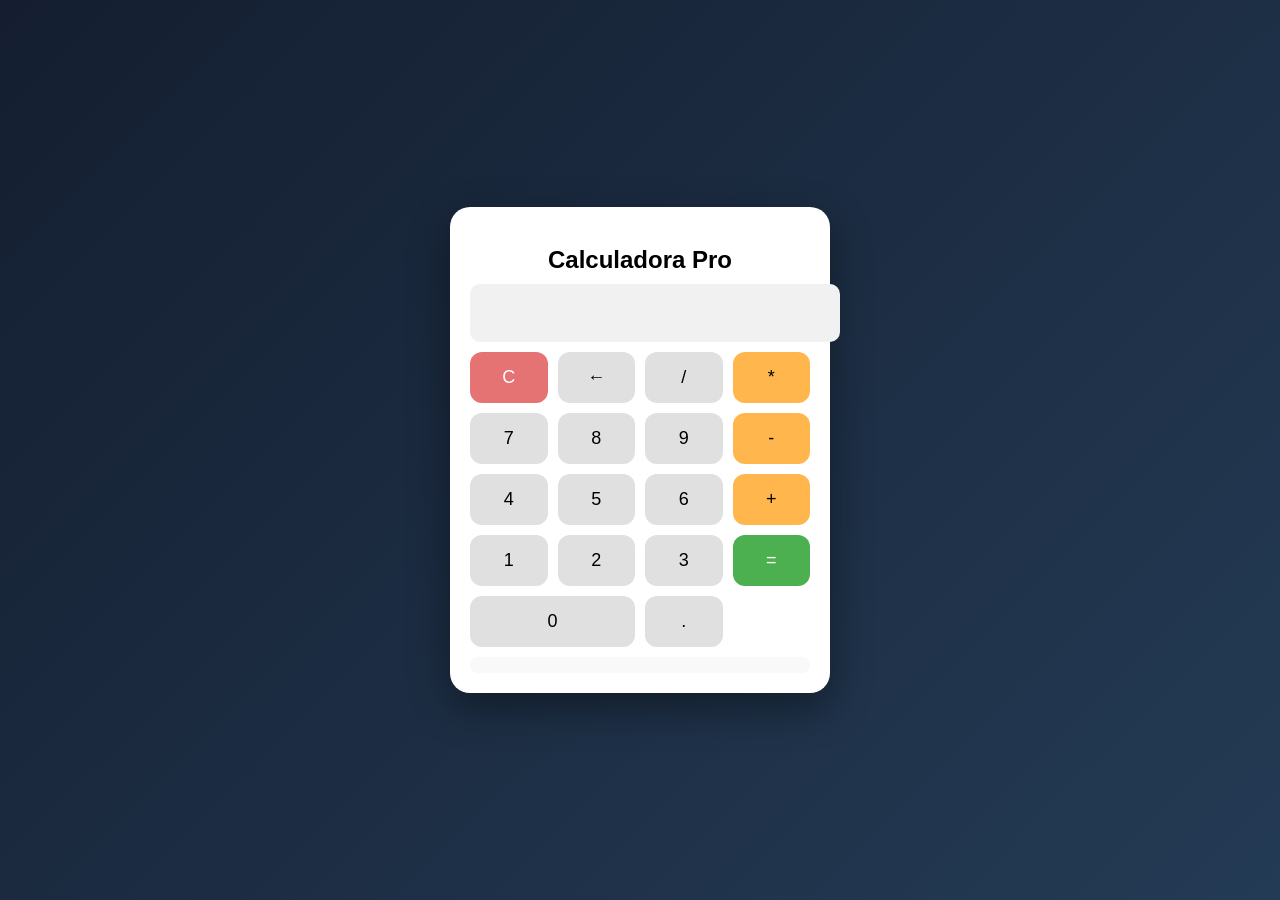
<file: calculadora.html>
<!DOCTYPE html>
<html lang="es">
<head>
<meta charset="UTF-8">
<title>Calculadora Pro</title>

<style>
body {
    margin: 0;
    font-family: Arial;
    background: linear-gradient(135deg, #141e30, #243b55);
    display: flex;
    justify-content: center;
    align-items: center;
    height: 100vh;
}

.app {
    background: #fff;
    width: 340px;
    border-radius: 20px;
    padding: 20px;
    box-shadow: 0 15px 40px rgba(0,0,0,0.4);
}

h2 {
    text-align: center;
    margin-bottom: 10px;
}

#pantalla {
    width: 100%;
    font-size: 24px;
    padding: 15px;
    border: none;
    background: #f1f1f1;
    border-radius: 10px;
    text-align: right;
    margin-bottom: 10px;
}

.botones {
    display: grid;
    grid-template-columns: repeat(4, 1fr);
    gap: 10px;
}

button {
    padding: 15px;
    font-size: 18px;
    border: none;
    border-radius: 12px;
    cursor: pointer;
    background: #e0e0e0;
    transition: 0.2s;
}

button:hover {
    background: #cfcfcf;
    transform: scale(1.05);
}

.operador {
    background: #ffb74d;
}

.igual {
    background: #4caf50;
    color: white;
}

.borrar {
    background: #e57373;
    color: white;
}

.historial {
    margin-top: 10px;
    max-height: 100px;
    overflow-y: auto;
    font-size: 14px;
    background: #f9f9f9;
    padding: 8px;
    border-radius: 10px;
}
</style>
</head>


<body>

<div class="app">

<h2>Calculadora Pro</h2>

<input id="pantalla" disabled>

<div class="botones">

    <button class="borrar" onclick="borrar()">C</button>
    <button onclick="backspace()">←</button>
    <button onclick="agregar('/')">/</button>
    <button onclick="agregar('*')" class="operador">*</button>

    <button onclick="agregar('7')">7</button>
    <button onclick="agregar('8')">8</button>
    <button onclick="agregar('9')">9</button>
    <button onclick="agregar('-')" class="operador">-</button>

    <button onclick="agregar('4')">4</button>
    <button onclick="agregar('5')">5</button>
    <button onclick="agregar('6')">6</button>
    <button onclick="agregar('+')" class="operador">+</button>

    <button onclick="agregar('1')">1</button>
    <button onclick="agregar('2')">2</button>
    <button onclick="agregar('3')">3</button>
    <button onclick="calcular()" class="igual">=</button>

    <button onclick="agregar('0')" style="grid-column: span 2;">0</button>
    <button onclick="agregar('.')">.</button>

</div>

<div class="historial" id="historial"></div>

</div>
<script>
let pantalla = document.getElementById("pantalla");
let historial = document.getElementById("historial");

function agregar(valor){
    pantalla.value += valor;
}

function borrar(){
    pantalla.value = "";
}

function backspace(){
    pantalla.value = pantalla.value.slice(0, -1);
}

function calcular(){
    try {
        let resultado = eval(pantalla.value);
        historial.innerHTML += `<div>${pantalla.value} = ${resultado}</div>`;
        pantalla.value = resultado;
    } catch {
        pantalla.value = "Error";
    }
}

// teclado físico
document.addEventListener("keydown", function(e){
    if (!isNaN(e.key) || "+-*/.".includes(e.key)) {
        agregar(e.key);
    }

    if (e.key === "Enter") calcular();

    if (e.key === "Backspace") backspace();
});
</script>


</body>
</html>
</file>
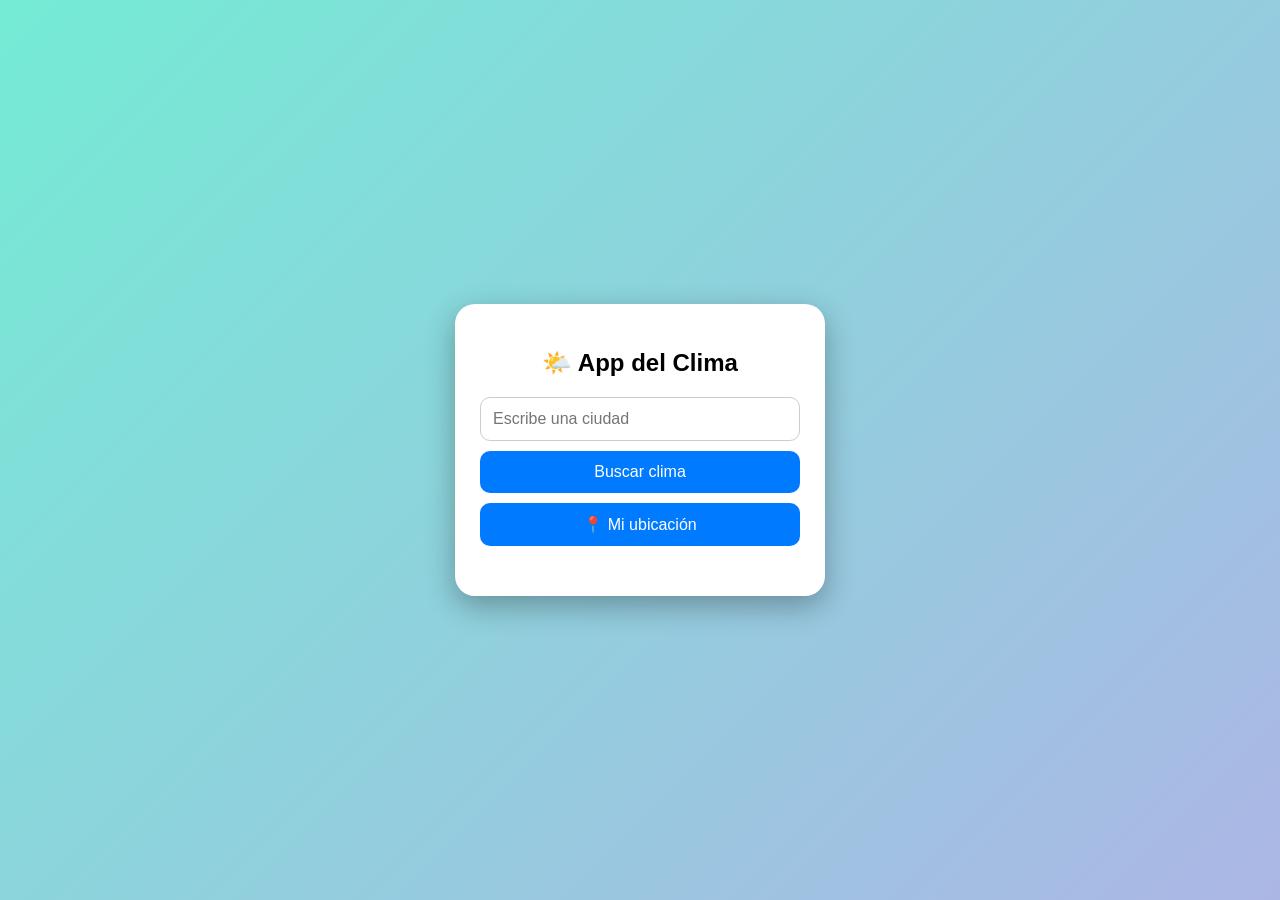
<file: clima.html>
<!DOCTYPE html>
<html lang="es">
<head>
<meta charset="UTF-8">
<meta name="viewport" content="width=device-width, initial-scale=1.0">
<title>App del Clima</title>

<style>

body{
    margin: 0;
    font-family: Arial, sans-serif;
    background: linear-gradient(135deg, #74ebd5, #ACB6E5);
    display: flex;
    justify-content: center;
    align-items: center;
    height: 100vh;
    transition: 0.5s;
}

.app{
    background: white;
    width: 320px;
    padding: 25px;
    border-radius: 20px;
    text-align: center;
    box-shadow: 0 10px 30px rgba(0,0,0,0.3);
}

h2{
    margin-bottom: 20px;
}

input{
    width: 100%;
    padding: 12px;
    border-radius: 10px;
    border: 1px solid #ccc;
    margin-bottom: 10px;
    font-size: 16px;
    box-sizing: border-box;
}

button{
    width: 100%;
    padding: 12px;
    border: none;
    border-radius: 10px;
    background: #007bff;
    color: white;
    font-size: 16px;
    cursor: pointer;
    margin-bottom: 10px;
    transition: 0.3s;
}

button:hover{
    background: #0056b3;
}

.resultado{
    margin-top: 15px;
    font-size: 18px;
}

.resultado img{
    width: 100px;
}

</style>

</head>

<body>

<div class="app">

    <h2>🌤️ App del Clima</h2>

    <input 
        type="text" 
        id="ciudad" 
        placeholder="Escribe una ciudad"
    >

    <button onclick="buscarClima()">
        Buscar clima
    </button>

    <button onclick="obtenerUbicacion()">
        📍 Mi ubicación
    </button>

    <div class="resultado" id="resultado"></div>

</div>

<script>

async function buscarClima(){

    let ciudad = document.getElementById("ciudad").value;
    let resultado = document.getElementById("resultado");

    if(ciudad === ""){
        resultado.innerHTML = "⚠️ Escribe una ciudad";
        return;
    }

    try{

        let apiKey = "784e68ade6741e76e435b1dcdac95bb7";

        let respuesta = await fetch(
            `https://api.openweathermap.org/data/2.5/weather?q=${ciudad}&appid=${apiKey}&units=metric&lang=es`
        );

        let datos = await respuesta.json();

        if(datos.cod == "404"){
            resultado.innerHTML = "❌ Ciudad no encontrada";
            return;
        }

        mostrarClima(datos);

    }catch(error){
        resultado.innerHTML = "❌ Error al obtener datos";
    }
}

async function obtenerUbicacion(){

    let resultado = document.getElementById("resultado");

    if(!navigator.geolocation){
        resultado.innerHTML = "La geolocalización no es compatible";
        return;
    }

    navigator.geolocation.getCurrentPosition(

        async function(posicion){

            let lat = posicion.coords.latitude;
            let lon = posicion.coords.longitude;

            try{

                let apiKey = "784e68ade6741e76e435b1dcdac95bb7";

                let respuesta = await fetch(
                    `https://api.openweathermap.org/data/2.5/weather?lat=${lat}&lon=${lon}&appid=${apiKey}&units=metric&lang=es`
                );

                let datos = await respuesta.json();

                mostrarClima(datos);

            }catch(error){
                resultado.innerHTML = "❌ Error al obtener ubicación";
            }

        },

        function(){
            resultado.innerHTML = "⚠️ Debes permitir la ubicación";
        }

    );
}

function mostrarClima(datos){

    let resultado = document.getElementById("resultado");

    let icono = datos.weather[0].icon;
    let clima = datos.weather[0].main;

    cambiarFondo(clima);

    resultado.innerHTML = `
        <h3>${datos.name}</h3>

        <img src="https://openweathermap.org/img/wn/${icono}@2x.png">

        <p>🌡️ ${datos.main.temp}°C</p>

        <p>☁️ ${datos.weather[0].description}</p>
    `;
}

function cambiarFondo(clima){

    if(clima === "Clear"){

        document.body.style.background =
        "linear-gradient(135deg, #fceabb, #f8b500)";
    }

    else if(clima === "Rain"){

        document.body.style.background =
        "linear-gradient(135deg, #4b79a1, #283e51)";
    }

    else if(clima === "Clouds"){

        document.body.style.background =
        "linear-gradient(135deg, #bdc3c7, #2c3e50)";
    }

    else{

        document.body.style.background =
        "linear-gradient(135deg, #74ebd5, #ACB6E5)";
    }
}

</script>

</body>
</html>
</file>
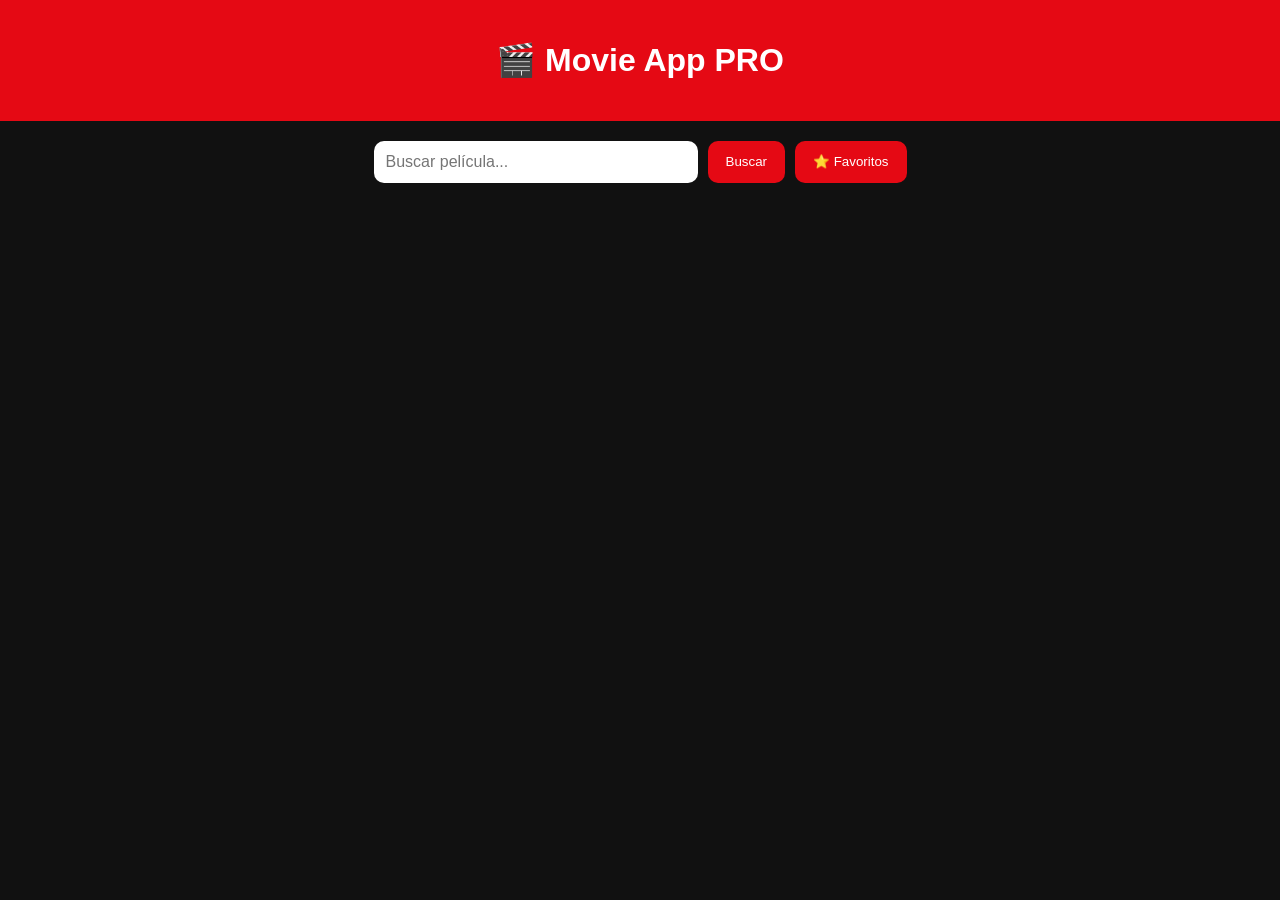
<file: peliculas.html>
<!DOCTYPE html>
<html lang="es">

<head>
<meta charset="UTF-8">
<meta name="viewport" content="width=device-width, initial-scale=1.0">

<title>Movie App PRO</title>

<style>
body{
    margin:0;
    font-family: Arial, sans-serif;
    background:#111;
    color:white;
}

/* HEADER */
header{
    background:#e50914;
    padding:20px;
    text-align:center;
}

/* BUSCADOR */
.buscador{
    display:flex;
    justify-content:center;
    gap:10px;
    margin:20px;
    flex-wrap:wrap;
}

input{
    padding:12px;
    width:300px;
    border:none;
    border-radius:10px;
    font-size:16px;
}

button{
    padding:12px 18px;
    border:none;
    border-radius:10px;
    background:#e50914;
    color:white;
    cursor:pointer;
}

button:hover{
    background:#b20710;
}

/* GRID */
#contenedor{
    display:grid;
    grid-template-columns:repeat(auto-fit,minmax(220px,1fr));
    gap:20px;
    padding:20px;
}

/* CARD */
.card{
    background:#1c1c1c;
    border-radius:15px;
    overflow:hidden;
    transition:0.3s;
    cursor:pointer;
}

.card:hover{
    transform:scale(1.03);
}

.card img{
    width:100%;
    height:320px;
    object-fit:cover;
}

.info{
    padding:15px;
}

/* MODAL */
.modal{
    display:none;
    position:fixed;
    top:0;
    left:0;
    width:100%;
    height:100%;
    background:rgba(0,0,0,0.8);
}

.modal-contenido{
    background:#222;
    width:80%;
    max-width:600px;
    margin:60px auto;
    padding:20px;
    border-radius:15px;
    position:relative;
    animation:fade 0.3s;
}

@keyframes fade{
    from{transform:scale(0.8);opacity:0;}
    to{transform:scale(1);opacity:1;}
}

.cerrar{
    position:absolute;
    right:15px;
    top:10px;
    cursor:pointer;
    font-size:20px;
}
</style>

</head>

<body>

<header>
    <h1>🎬 Movie App PRO</h1>
</header>

<div class="buscador">

    <input type="text" id="buscar" placeholder="Buscar película...">

    <button onclick="buscarPeliculas()">Buscar</button>

    <button onclick="mostrarFavoritos()">⭐ Favoritos</button>

</div>

<div id="contenedor"></div>

<!-- MODAL -->
<div id="modal" class="modal">
    <div class="modal-contenido">

        <span class="cerrar" onclick="cerrarModal()">✖</span>

        <div id="detalle"></div>

    </div>
</div>

<script>

let timer;
let apiKey = "28119503";

/* 🔎 BÚSQUEDA AUTOMÁTICA */
document.getElementById("buscar").addEventListener("input", () => {
    clearTimeout(timer);

    timer = setTimeout(() => {
        buscarPeliculas();
    }, 500);
});

/* 🎬 BUSCAR */
async function buscarPeliculas(){

    let pelicula = document.getElementById("buscar").value;
    let contenedor = document.getElementById("contenedor");

    if(pelicula === ""){
        contenedor.innerHTML = "<p>Escribe una película</p>";
        return;
    }

    contenedor.innerHTML = "⏳ Buscando...";

    try{

        let respuesta = await fetch(
            `https://www.omdbapi.com/?s=${pelicula}&apikey=${apiKey}`
        );

        let datos = await respuesta.json();

        if(datos.Response === "False"){
            contenedor.innerHTML = "<p>No se encontraron resultados</p>";
            return;
        }

        contenedor.innerHTML = "";

        datos.Search.forEach(movie => {

            contenedor.innerHTML += `
            <div class="card" onclick="verDetalles('${movie.imdbID}')">

                <img src="${movie.Poster !== "N/A" ? movie.Poster : 'https://via.placeholder.com/300x450'}">

                <div class="info">
                    <h3>${movie.Title}</h3>
                    <p>${movie.Year}</p>

                    <button onclick="event.stopPropagation(); guardarFavorito('${movie.Title}','${movie.Poster}')">
                        ⭐ Favorito
                    </button>
                </div>

            </div>`;
        });

    }catch(error){
        contenedor.innerHTML = "Error al buscar";
    }
}

/* ⭐ FAVORITOS */
function guardarFavorito(titulo, poster){

    let favoritos = JSON.parse(localStorage.getItem("favoritos")) || [];

    if(favoritos.some(f => f.titulo === titulo)){
        alert("Ya está en favoritos");
        return;
    }

    favoritos.push({ titulo, poster });

    localStorage.setItem("favoritos", JSON.stringify(favoritos));

    alert("Agregado ⭐");
}

/* ⭐ MOSTRAR FAVORITOS */
function mostrarFavoritos(){

    let contenedor = document.getElementById("contenedor");
    let favoritos = JSON.parse(localStorage.getItem("favoritos")) || [];

    if(favoritos.length === 0){
        contenedor.innerHTML = "<p>No hay favoritos</p>";
        return;
    }

    contenedor.innerHTML = "";

    favoritos.forEach(movie => {

        contenedor.innerHTML += `
        <div class="card">

            <img src="${movie.poster}">

            <div class="info">
                <h3>${movie.titulo}</h3>
            </div>

        </div>`;
    });
}

/* 🎭 DETALLES */
async function verDetalles(id){

    let modal = document.getElementById("modal");
    let detalle = document.getElementById("detalle");

    let respuesta = await fetch(
        `https://www.omdbapi.com/?i=${id}&apikey=${apiKey}`
    );

    let datos = await respuesta.json();

    detalle.innerHTML = `
        <h2>${datos.Title}</h2>
        <img src="${datos.Poster}">
        <p>⭐ ${datos.imdbRating}</p>
        <p>${datos.Plot}</p>
    `;

    modal.style.display = "block";
}

/* ❌ CERRAR */
function cerrarModal(){
    document.getElementById("modal").style.display = "none";
}

/* ENTER */
document.addEventListener("keydown", e => {
    if(e.key === "Enter") buscarPeliculas();
});

</script>

</body>
</html>
</file>
